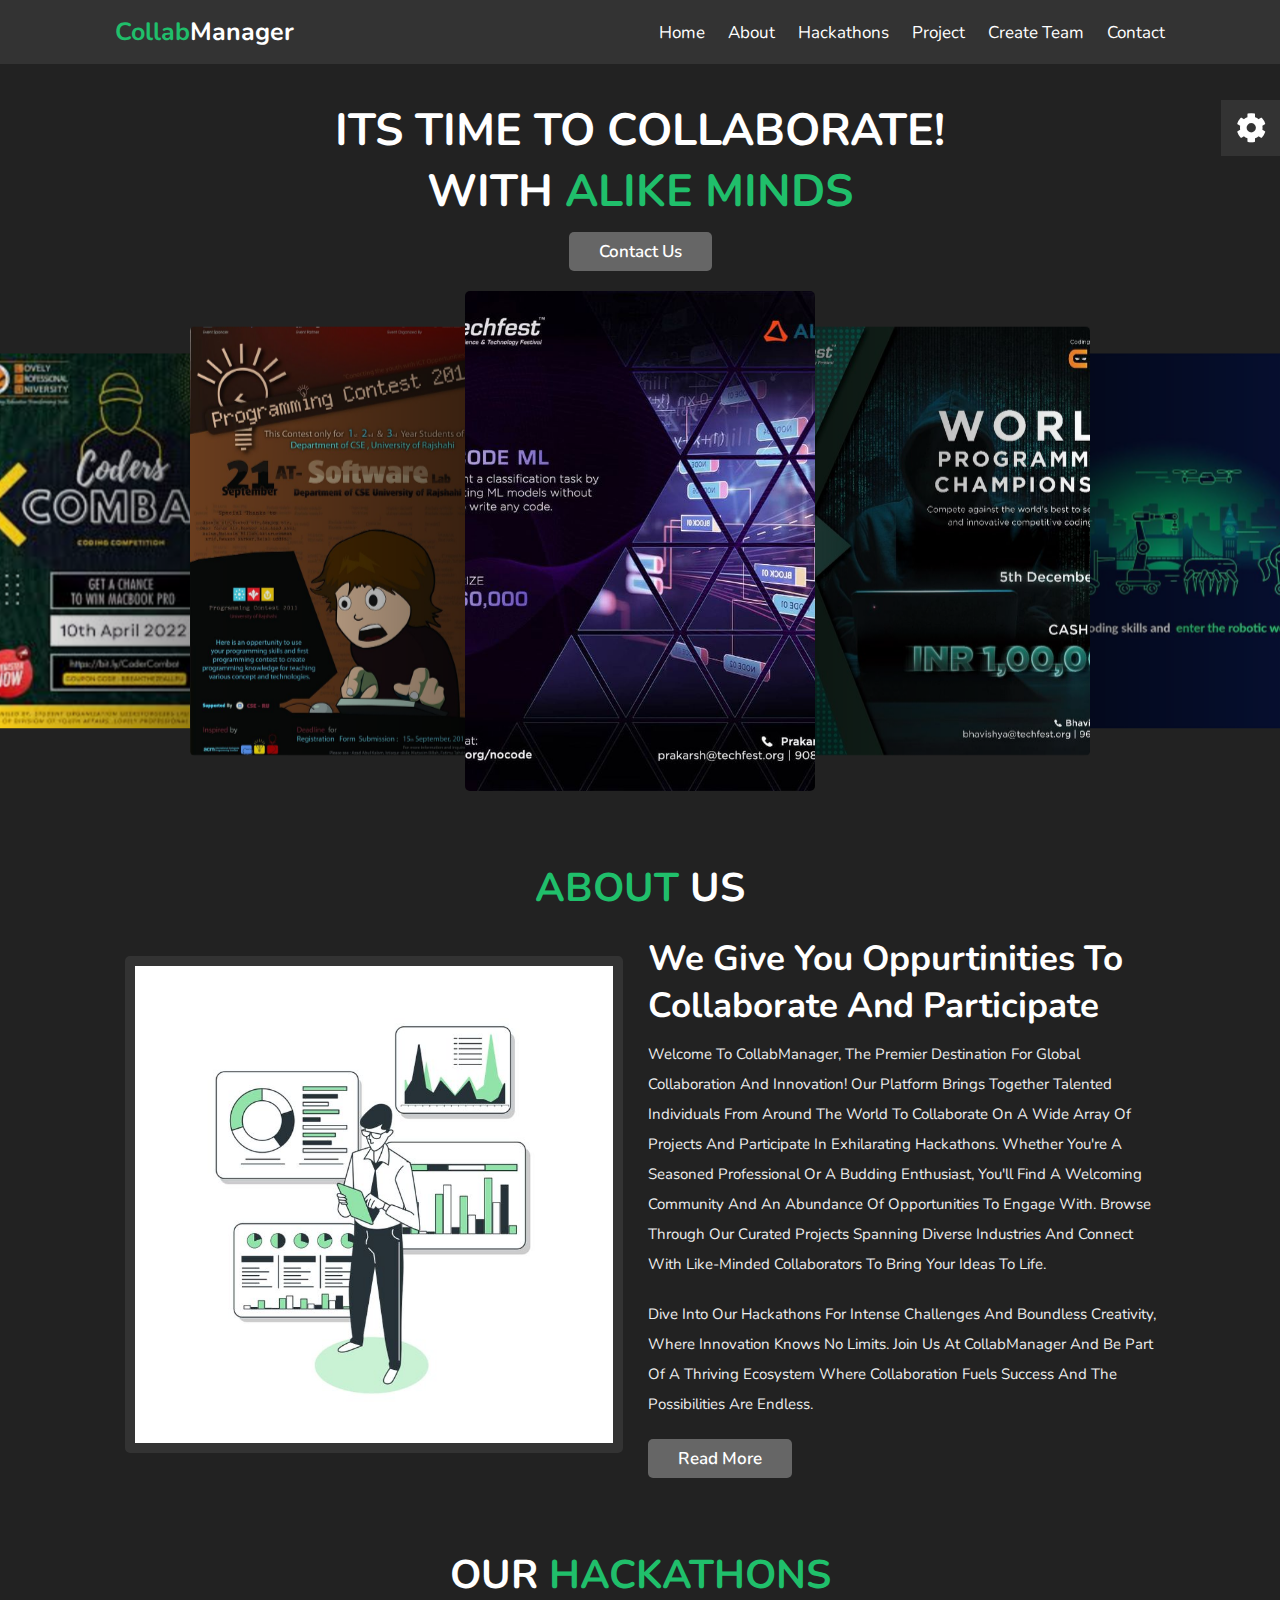
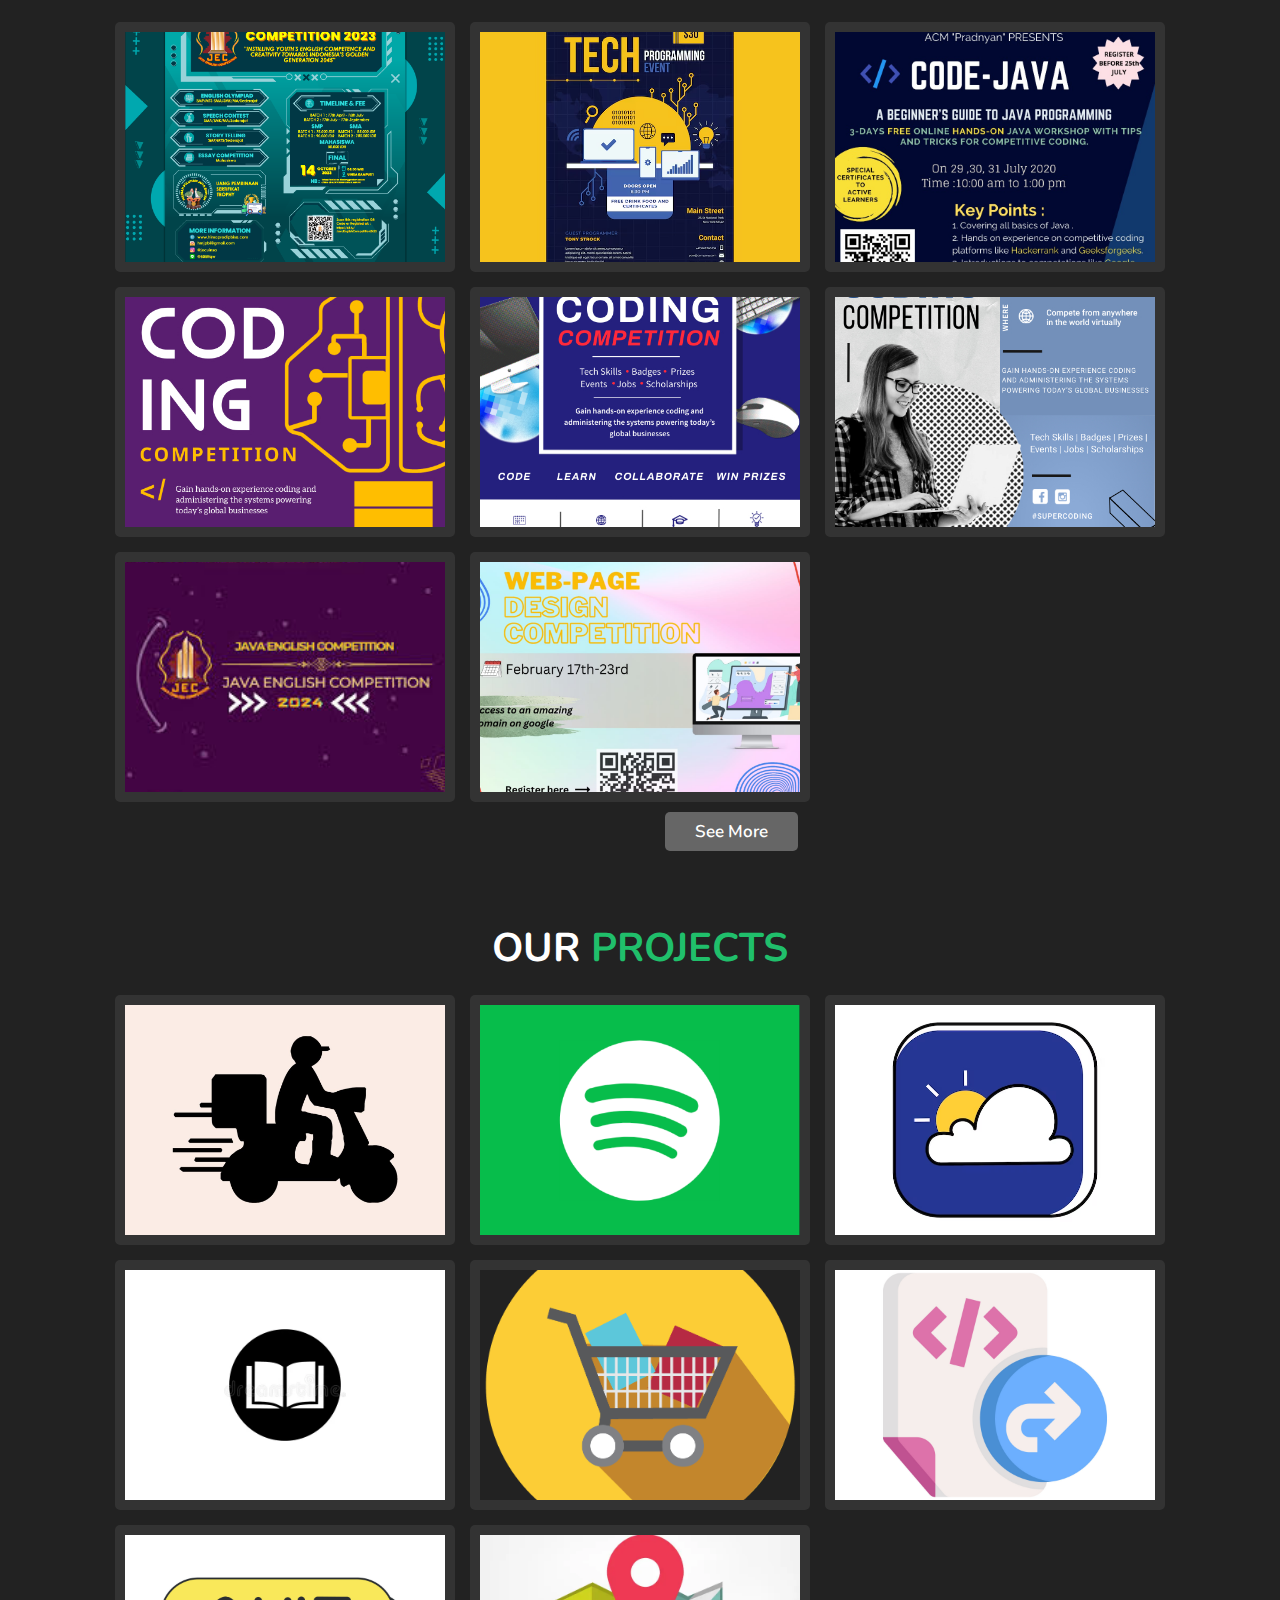
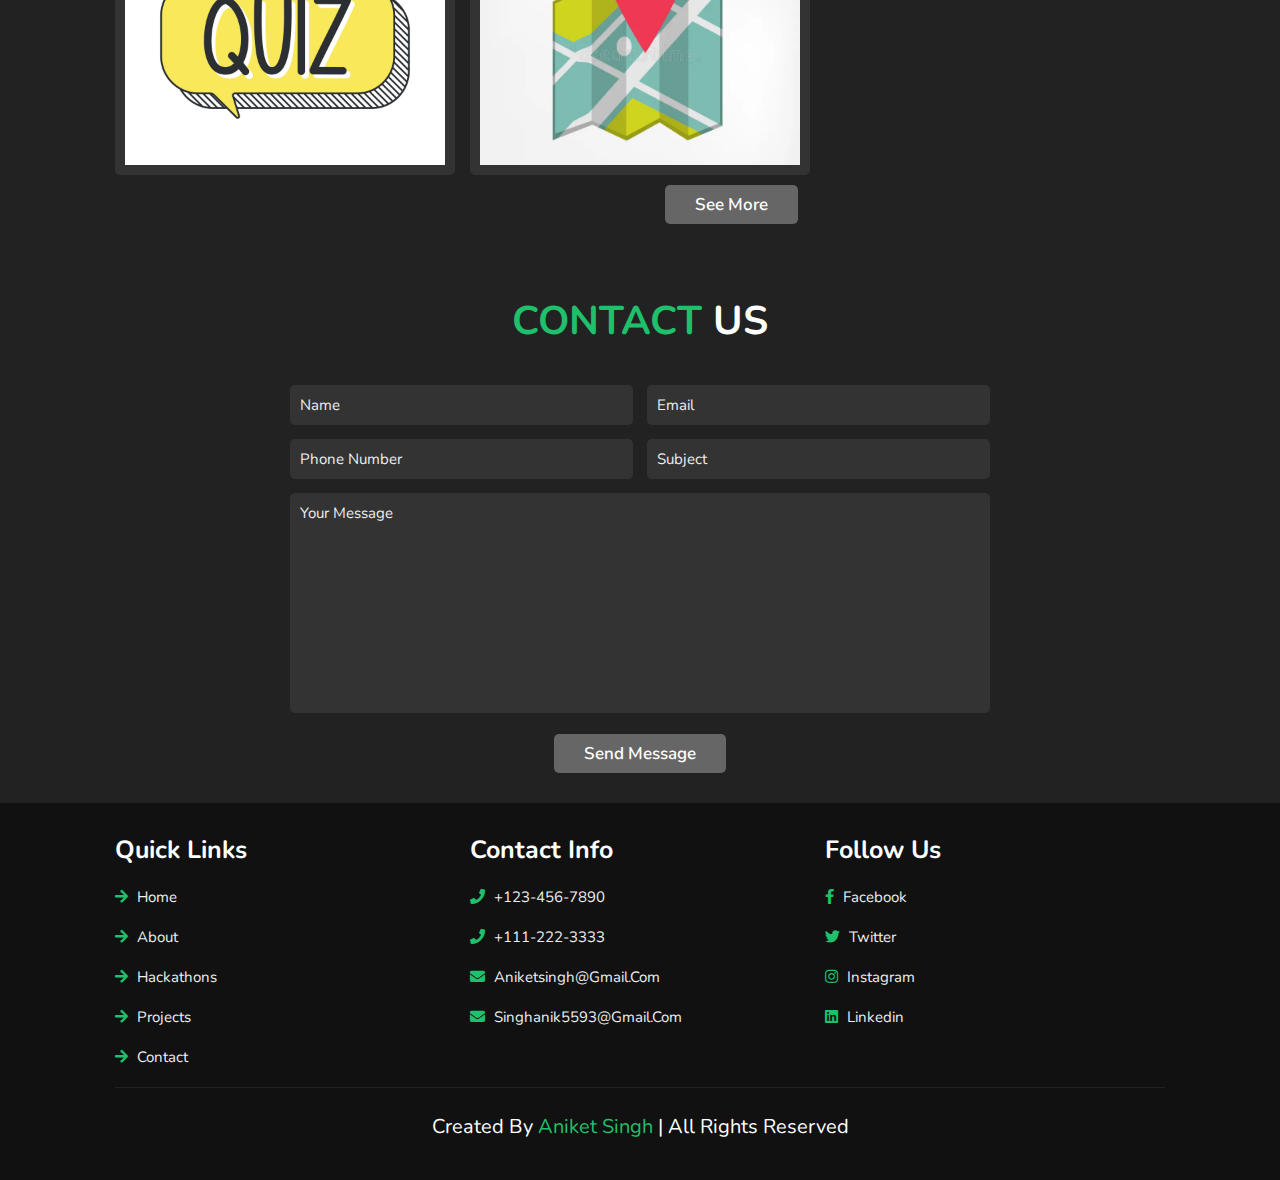
<file: index.html>
<!DOCTYPE html>
<html lang="en">
<head>
    <meta charset="UTF-8">
    <meta http-equiv="X-UA-Compatible" content="IE=edge">
    <meta name="viewport" content="width=device-width, initial-scale=1.0">
    <title>ProjectManager</title>

    <link rel="stylesheet" href="https://unpkg.com/swiper/swiper-bundle.min.css" />

    <!-- font awesome cdn link  -->
    <link rel="stylesheet" href="https://cdnjs.cloudflare.com/ajax/libs/font-awesome/5.15.4/css/all.min.css">

    <!-- custom css file link  -->
    <link rel="stylesheet" href="css/style.css">
</head>
<body>
    


<!-- header section starts  -->

<header class="header">

    <a href="#" class="logo"><span>collab</span>Manager</a>

    <nav class="navbar">
        <a href="#home">home</a>
        <a href="#about">about</a>
        <a href="#gallery">hackathons</a>
        <a href="#gallery2">project</a>
        <a href="cteam.html" target="_main">create team</a>
        <a href="#contact">contact</a>
    </nav>

    <div id="menu-bars" class="fas fa-bars"></div>

</header>

<!-- header section ends -->

<!-- home section starts  -->

<section class="home" id="home">

    <div class="content">
        <h3>its time to collaborate! with <span> alike minds </span></h3>
        <a href="#" class="btn">contact us</a>
    </div>

    <div class="swiper-container home-slider">
        <div class="swiper-wrapper">
            <div class="swiper-slide"><img src="images/slider1.jpeg" alt=""></div>
            <div class="swiper-slide"><img src="images/slider2.jpeg" alt=""></div>
            <div class="swiper-slide"><img src="images/slider3.jpeg" alt=""></div>
            <div class="swiper-slide"><img src="images/slider4.jpeg" alt=""></div>
            <div class="swiper-slide"><img src="images/slider5.jpg" alt=""></div>
            <div class="swiper-slide"><img src="images/slider6.jpg" alt=""></div>
            <div class="swiper-slide"><img src="images/slider8.jpeg" alt=""></div>
            <div class="swiper-slide"><img src="images/slider7.jpg" alt=""></div>
        </div>
    </div>

</section>

<!-- home section ends -->



<!-- about section starts  -->

<section class="about" id="about">

<h1 class="heading"><span>about</span> us </h1>

<div class="row">

    <div class="image">
        <img src="images/about3.jpeg" alt="">
    </div>

    <div class="content">
        <h3>we give you oppurtinities to collaborate and participate</h3>
        <p>Welcome to CollabManager, the premier destination for global collaboration and innovation! Our platform brings together talented individuals from around the world to collaborate on a wide array of projects and participate in exhilarating hackathons. Whether you're a seasoned professional or a budding enthusiast, you'll find a welcoming community and an abundance of opportunities to engage with. Browse through our curated projects spanning diverse industries and connect with like-minded collaborators to bring your ideas to life.</p>
        <p>Dive into our hackathons for intense challenges and boundless creativity, where innovation knows no limits. Join us at CollabManager and be part of a thriving ecosystem where collaboration fuels success and the possibilities are endless.</p>
        <a href="#" class="btn">read more</a>
    </div>

</div>

</section>

<!-- about section ends -->

<!-- gallery section starts  -->

<section class="gallery" id="gallery">

    <h1 class="heading">our <span>hackathons</span></h1>

    <div class="box-container">

        <div class="box">
            <img src="images/poster1.webp" alt="">
            <h3 class="title">java competition</h3>
            <div class="icons">
                <a href="#" id="qwe0" class="fas fa-bookmark"></a>
                <a href="#" class="fas fa-share"></a>
                <a href="#" id="abc" class="fas fa-handshake"></a>
            </div>
        </div>

        <div class="box">
            <img src="images/poster7.avif" alt="">
            <h3 class="title">python contest</h3>
            <div class="icons">
                <a href="#" id="qwe1" class="fas fa-bookmark"></a>
                <a href="#" class="fas fa-share"></a>
                <a href="#" id="abc1" class="fas fa-handshake"></a>
            </div>
        </div>

        <div class="box">
            <img src="images/poster3.png" alt="">
            <h3 class="title">c++ competition</h3>
            <div class="icons">
                <a href="#" id="qwe2" class="fas fa-bookmark"></a>
                <a href="#" class="fas fa-share"></a>
                <a href="#" id="abc2" class="fas fa-handshake"></a>
            </div>
        </div>

        <div class="box">
            <img src="images/poster4.jpg" alt="">
            <h3 class="title">coding event</h3>
            <div class="icons">
                <a href="#" id="qwe3" class="fas fa-bookmark"></a>
                <a href="#" class="fas fa-share"></a>
                <a href="#" id="abc3" class="fas fa-handshake"></a>
            </div>
        </div>

        <div class="box">
            <img src="images/poster5.jpg" alt="">
            <h3 class="title">js contest</h3>
            <div class="icons">
                <a href="#" id="qwe4" class="fas fa-bookmark"></a>
                <a href="#" class="fas fa-share"></a>
                <a href="#" id="abc4" class="fas fa-handshake"></a>
            </div>
        </div>

        <div class="box">
            <img src="images/poster6.jpg" alt="">
            <h3 class="title">python competition</h3>
            <div class="icons">
                <a href="#" id="qwe5" class="fas fa-bookmark"></a>
                <a href="#" class="fas fa-share"></a>
                <a href="#" id="abc5" class="fas fa-handshake"></a>
            </div>
        </div>

        <div class="box">
            <img src="images/poster2.jpeg" alt="">
            <h3 class="title">c++ contest</h3>
            <div class="icons">
                <a href="#" id="qwe6" class="fas fa-bookmark"></a>
                <a href="#" class="fas fa-share"></a>
                <a href="#" id="abc6" class="fas fa-handshake"></a>
            </div>
        </div>

        <div class="box">
            <img src="images/poster8.webp" alt="">
            <h3 class="title">web designing competition</h3>
            <div class="icons">
                <a href="#" id="qwe7" class="fas fa-bookmark"></a>
                <a href="#" class="fas fa-share"></a>
                <a href="#" id="abc7" class="fas fa-handshake"></a>
            </div>
        </div>

    </div>
    <a href="#" class="btn">see more</a>
</section>

<!-- gallery section ends -->




<!-- projects section starts here -->

<section class="gallery2" id="gallery2">

    <h1 class="heading">our <span>projects</span></h1>

    <div class="box-container">

        <div class="box">
            <img src="images/proj5.jpg" alt="">
            <h3 class="title">food delivery app</h3>
            <div class="icons">
                <a href="#" id="rty0" class="fas fa-bookmark"></a>
                <a href="#" class="fas fa-share"></a>
                <a href="#" id="xyz0" class="fas fa-handshake"></a>
            </div>
        </div>

        <div class="box">
            <img src="images/proj2.png" alt="">
            <h3 class="title">Music app</h3>
            <div class="icons">
                <a href="#" id="rty1" class="fas fa-bookmark"></a>
                <a href="#" class="fas fa-share"></a>
                <a href="#" id="xyz1" class="fas fa-handshake"></a>
            </div>
        </div>

        <div class="box">
            <img src="images/proj3.avif" alt="">
            <h3 class="title">weather app</h3>
            <div class="icons">
                <a href="#" id="rty2" class="fas fa-bookmark"></a>
                <a href="#" class="fas fa-share"></a>
                <a href="#" id="xyz2" class="fas fa-handshake" ></a>
            </div>
        </div>

        <div class="box">
            <img src="images/proj4a.webp" alt="">
            <h3 class="title">library</h3>
            <div class="icons">
                <a href="#" id="rty3" class="fas fa-bookmark"></a>
                <a href="#" class="fas fa-share"></a>
                <a href="#" id="xyz3" class="fas fa-handshake"></a>
            </div>
        </div>

        <div class="box">
            <img src="images/proj1.png" alt="">
            <h3 class="title">e-commerce website</h3>
            <div class="icons">
                <a href="#" id="rty4" class="fas fa-bookmark"></a>
                <a href="#" class="fas fa-share"></a>
                <a href="#" id="xyz4" class="fas fa-handshake"></a>
            </div>
        </div>

        <div class="box">
            <img src="images/proj6a.jpg" alt="">
            <h3 class="title">file sharing app</h3>
            <div class="icons">
                <a href="#" id="rty5" class="fas fa-bookmark"></a>
                <a href="#" class="fas fa-share"></a>
                <a href="#" id="xyz5" class="fas fa-handshake"></a>
            </div>
        </div>

        <div class="box">
            <img src="images/proj7.jpg" alt="">
            <h3 class="title">quiz app</h3>
            <div class="icons">
                <a href="#" id="rty6" class="fas fa-bookmark"></a>
                <a href="#" class="fas fa-share"></a>
                <a href="#" id="xyz6" class="fas fa-handshake"></a>
            </div>
        </div>

        <div class="box">
            <img src="images/proj8.webp" alt="">
            <h3 class="title">Map website</h3>
            <div class="icons">
                <a href="#" id="rty7" class="fas fa-bookmark"></a>
                <a href="#" class="fas fa-share"></a>
                <a href="#" id="xyz7" class="fas fa-handshake"></a>
            </div>
        </div>

    </div>
    <a href="#" class="btn">see more</a>
</section>


<!-- contact section starts  -->

<section class="contact" id="contact">

    <h1 class="heading"> <span>contact</span> us </h1>

    <form action="">
        <div class="inputBox">
            <input type="text" placeholder="name">
            <input type="email" placeholder="email">
        </div>
        <div class="inputBox">
            <input type="number" placeholder="phone number">
            <input type="text" placeholder="subject">
        </div>
        <textarea name="" placeholder="your message" id="" cols="30" rows="10"></textarea>
        <input type="submit" value="send message" class="btn">
    </form>

</section>

<!-- contact section ends -->

<!-- footer section starts  -->

<section class="footer">

    <div class="box-container">

        <div class="box">
            <h3>quick links</h3>
            <a href="#home"> <i class="fas fa-arrow-right"></i> home </a>
            <a href="#about"> <i class="fas fa-arrow-right"></i> about </a>
            <a href="#gallery"> <i class="fas fa-arrow-right"></i> hackathons </a>
            <a href="#gallery2"> <i class="fas fa-arrow-right"></i> projects </a>
            <a href="#contact"> <i class="fas fa-arrow-right"></i> contact </a>
        </div>

        <div class="box">
            <h3>contact info</h3>
            <a href="#"> <i class="fas fa-phone"></i> +123-456-7890 </a>
            <a href="#"> <i class="fas fa-phone"></i> +111-222-3333 </a>
            <a href="#"> <i class="fas fa-envelope"></i> aniketsingh@gmail.com </a>
            <a href="#"> <i class="fas fa-envelope"></i> singhanik5593@gmail.com </a>
        </div>

        <div class="box">
            <h3>follow us</h3>
            <a href="https://www.facebook.com/profile.php?id=100009042394010&mibextid=2JQ9oc" target="_main"> <i class="fab fa-facebook-f"></i> facebook </a>
            <a href="https://x.com/za_warudo030?t=Gw68bZL2POgRYcKCT7cLZA&s=09" target="_main"> <i class="fab fa-twitter"></i> twitter </a>
            <a href="https://www.instagram.com/an1ket.xd?igsh=MWM3M25yN3QxY3J2aw==" target="_main"> <i class="fab fa-instagram"></i> instagram </a>
            <a href="https://myanimelist.net/profile/Aki030" target="_main"> <i class="fab fa-linkedin"></i> linkedin </a>
        </div>

    </div>

    <div class="credit"> created by <span>aniket singh</span> | all rights reserved </div>

</section>

<!-- footer section ends -->

<!-- theme toggler  -->

<div class="theme-toggler">

    <div class="toggle-btn">
        <i class="fas fa-cog"></i>
    </div>

    <h3>choose color</h3>

    <div class="buttons">
        <div class="theme-btn" style="background: #3867d6;"></div>
        <div class="theme-btn" style="background: #f7b731;"></div>
        <div class="theme-btn" style="background: #ff0033;"></div>
        <div class="theme-btn" style="background: #20bf6b;"></div>
        <div class="theme-btn" style="background: #fa8231;"></div>
        <div class="theme-btn" style="background: #FC427B;"></div>
    </div>

</div>













<script src="https://unpkg.com/swiper/swiper-bundle.min.js"></script>

<!-- custom js file link  -->
<script src="js/script.js"></script>

</body>
</html>
</file>
<file: css/style.css>
@import url('https://fonts.googleapis.com/css2?family=Nunito:wght@200;600;700&display=swap');

:root{
    --main-color:#20bf6b;;
}

*{
    font-family: 'Nunito', sans-serif;
    margin:0; padding:0;
    box-sizing: border-box;
    outline: none; border:none;
    text-decoration: none;
    text-transform: capitalize;
    transition: .2s linear;
}

html{
    font-size: 62.5%;
    overflow-x: hidden;
    scroll-padding-top: 7rem;
    scroll-behavior: smooth;
}

html::-webkit-scrollbar{
    width:1rem;
}

html::-webkit-scrollbar-track{
    background: #444;
}

html::-webkit-scrollbar-thumb{
    background: var(--main-color);
    border-radius: 5rem;
}

body{
    background: #222;
}

section{
    padding:2rem 9%;
}

.heading{
    text-align: center;
    padding-bottom: 2rem;
    color:#fff;
    text-transform: uppercase;
    font-size: 4rem;
}

.heading span{
    color:var(--main-color);
    text-transform: uppercase;
}

.btn{
    margin-top: 1rem;
    display: inline-block;
    padding:.8rem 3rem;
    font-size: 1.7rem;
    border-radius: .5rem;
    background: #666;
    color:#fff;
    cursor: pointer;
    font-weight: 600;
}

.btn:hover{
    background:var(--main-color);
}

.header{
    position: fixed;
    top:0; left: 0; right: 0;
    z-index: 10000;
    background: #333;
    display: flex;
    align-items: center;
    justify-content: space-between;
    padding:1.5rem 9%;
}

.header .logo{
    font-weight: bolder;
    color:#fff;
    font-size: 2.5rem;
}

.header .logo span{
    color:var(--main-color);
}

.header .navbar a{
    font-size: 1.7rem;
    color:#fff;
    margin-left: 2rem;
}

.header .navbar a:hover{
    color:var(--main-color);
}

#menu-bars{
    font-size: 3rem;
    color:#fff;
    cursor: pointer;
    display: none;
}

.home .content{
    text-align: center;
    padding-top: 6rem;
    margin:2rem auto;
    max-width: 70rem;
}

.home .content h3{
    color:#fff;
    font-size: 4.5rem;
    text-transform: uppercase;
}

.home .content h3 span{
    color:var(--main-color);
    text-transform: uppercase;
}

.home .home-slider .swiper-slide{
    overflow: hidden;
    border-radius: .5rem;
    height: 50rem;
    width:35rem;
}

.home .home-slider .swiper-slide img{
    height:100%;
    width:100%;
    object-fit: cover;
}


.about h1{
    padding-top: 30px;
}

.about .row{
    display: flex;
    align-items: center;
    flex-wrap: wrap;
    gap:1.5rem;
}

.about .row .image{
    flex:1 1 45rem;
    padding:1rem;
}

.about .row .image img{ 
    width: 100%;
    border-radius: .5rem;
    border:1rem solid #333;
}

.about .row .content{
    flex:1 1 45rem;
}

.about .row .content h3{
    font-size: 3.5rem;
    color:#fff;
}

.about .row .content p{
    font-size: 1.5rem;
    color:#eee;
    padding:1rem 0;
    line-height: 2;
}

.gallery h1{
    padding-top: 30px;
}

.gallery .box-container{
    display: grid;
    grid-template-columns: repeat(auto-fit, minmax(27rem, 1fr));
    gap:1.5rem;
}

.gallery .box-container .box{
    position: relative;
    border:1rem solid #333;
    border-radius: .5rem;
    height: 25rem;
    cursor: pointer;
    overflow: hidden;
}

.gallery .box-container .box img{
    height: 100%;
    width: 100%;
    object-fit: cover;
}

.gallery .box-container .box:hover img{
    transform: scale(1.1);
    filter: grayscale();
}

.gallery .box-container .box .title{
    position: absolute;
    top:-10rem; left:0; right: 0;
    background:#333;
    color:#fff;
    text-align: center;
    padding-bottom: 1rem;
    font-size: 2rem;
}

.gallery .box-container .box:hover .title{
    top:0;
}

.gallery .box-container .box .icons{
    position: absolute;
    bottom:-10rem; left:0; right: 0;
    background:#333;
    padding-top: 1rem;
    text-align: center;
}

.gallery .box-container .box:hover .icons{
    bottom: 0;
}

.gallery .box-container .box .icons a{
    font-size: 2rem;
    margin:.5rem 1rem;
    color:#fff;
}

.gallery .box-container .box .icons a:hover{
    color:var(--main-color);
}

.gallery .btn{
    transform: translate(550px);
}



.gallery2 h1{
    padding-top: 30px;
}

.gallery2 .box-container{
    display: grid;
    grid-template-columns: repeat(auto-fit, minmax(27rem, 1fr));
    gap:1.5rem;
}

.gallery2 .box-container .box{
    position: relative;
    border:1rem solid #333;
    border-radius: .5rem;
    height: 25rem;
    cursor: pointer;
    overflow: hidden;
}

.gallery2 .box-container .box img{
    height: 100%;
    width: 100%;
    object-fit: cover;
}

.gallery2 .box-container .box:hover img{
    transform: scale(1.1);
    filter: grayscale();
}

.gallery2 .box-container .box .title{
    position: absolute;
    top:-10rem; left:0; right: 0;
    background:#333;
    color:#fff;
    text-align: center;
    padding-bottom: 1rem;
    font-size: 2rem;
}

.gallery2 .box-container .box:hover .title{
    top:0;
}

.gallery2 .box-container .box .icons{
    position: absolute;
    bottom:-10rem; left:0; right: 0;
    background:#333;
    padding-top: 1rem;
    text-align: center;
}

.gallery2 .box-container .box:hover .icons{
    bottom: 0;
}

.gallery2 .box-container .box .icons a{
    font-size: 2rem;
    margin:.5rem 1rem;
    color:#fff;
}

.gallery2 .box-container .box .icons a:hover{
    color:var(--main-color);
}

.gallery2 .btn{
    transform: translate(550px);
}

.contact h1{
    padding-top: 30px;
}

.contact form{
    max-width: 70rem;
    margin:1rem auto;
    text-align: center;
}

.contact form .inputBox{
    display: flex;
    justify-content: space-between;
    flex-wrap: wrap;
}

.contact form .inputBox input,
.contact form textarea{
    width: 100%;
    background:#333;
    border-radius: .5rem;
    padding:1rem;
    margin:.7rem 0;
    font-size: 1.5rem;
    color:#fff;
    text-transform: none;
}

.contact form .inputBox input::placeholder,
.contact form textarea::placeholder{
    color:#eee;
    text-transform: capitalize;
}

.contact form .inputBox input:focus,
.contact form textarea:focus{
    background:#444;
}

.contact form .inputBox input{
    width: 49%;
}

.contact form textarea{
    resize: none;
}

.footer{
    background:#111;
}

.footer .box-container{
    display: grid;
    grid-template-columns: repeat(auto-fit, minmax(25rem, 1fr));
    gap:1.5rem;
}

.footer .box-container .box h3{
    font-size: 2.5rem;
    padding:1rem 0;
    color:#fff;
}

.footer .box-container .box a{
    display: block;
    font-size: 1.5rem;
    padding:1rem 0;
    color:#eee;
}

.footer .box-container .box a i{
    padding-right: .5rem;
    color:var(--main-color);
}

.footer .box-container .box a:hover i{
    padding-right: 1.5rem;
    color:#fff;
}

.footer .credit{
    text-align: center;
    border-top: .1rem solid #222;
    color:#fff;
    padding:2rem;
    padding-top: 2.5rem;
    margin-top: 1rem;
    font-size: 2rem;
}

.footer .credit span{
    color:var(--main-color);
}

.theme-toggler{
    position: fixed;
    top:10rem; right:-20rem;
    background: #333;
    z-index: 1000;
    width: 20rem;
    text-align: center;
}

.theme-toggler.active{
    right:0;
}

.theme-toggler h3{
    color:#fff;
    padding:1rem 0;
    font-size: 2rem;
}

.theme-toggler .buttons{
    display: flex;
    justify-content:center;
    flex-wrap: wrap;
    gap:1rem;
    padding:1rem;
}

.theme-toggler .buttons .theme-btn{
    height: 5rem;
    width: 5rem;
    border-radius: 50%;
    cursor: pointer;
}

.theme-toggler .toggle-btn{
    position: absolute;
    top:0; left:-5.9rem;
    padding:1.3rem 1.5rem;
    background:#333;
    cursor: pointer;
}

.theme-toggler .toggle-btn i{
    color:#fff;
    font-size: 3rem;
    animation: spin 4s linear infinite;
}

@keyframes spin {
    0%{
        transform: rotate(360deg);
    }
}










/* media queries  */

@media (max-width:991px){

    html{
        font-size: 55%;
    }

    .header{
        padding:1.5rem 2rem;
    }

    section{
        padding:2rem;
    }

}

@media (max-width:768px){

    #menu-bars{
        display: initial;
    }

    .header .navbar{
        position: absolute;
        top:100%; left:0; right:0;
        border-top: .1rem solid #222;
        background: #333;
        clip-path: polygon(0 0, 100% 0, 100% 0, 0 0);
    }

    .header .navbar.active{
        clip-path: polygon(0 0, 100% 0, 100% 100%, 0% 100%);
    }

    .fa-times{
        transform: rotate(180deg);
    }

    .header .navbar a{
        display: flex;
        background:#222;
        border-radius: .5rem;
        padding:1.3rem;
        margin:1.3rem;
        font-size: 2rem;
    }

    .home .content h3{
        font-size: 4rem;
    }

}

@media (max-width:450px){

    html{
        font-size: 50%;
    }

    .home .home-slider .swiper-slide{
        width: 27rem;
    }

    .contact form .inputBox input{
        width: 100%;
    }

}
</file>
